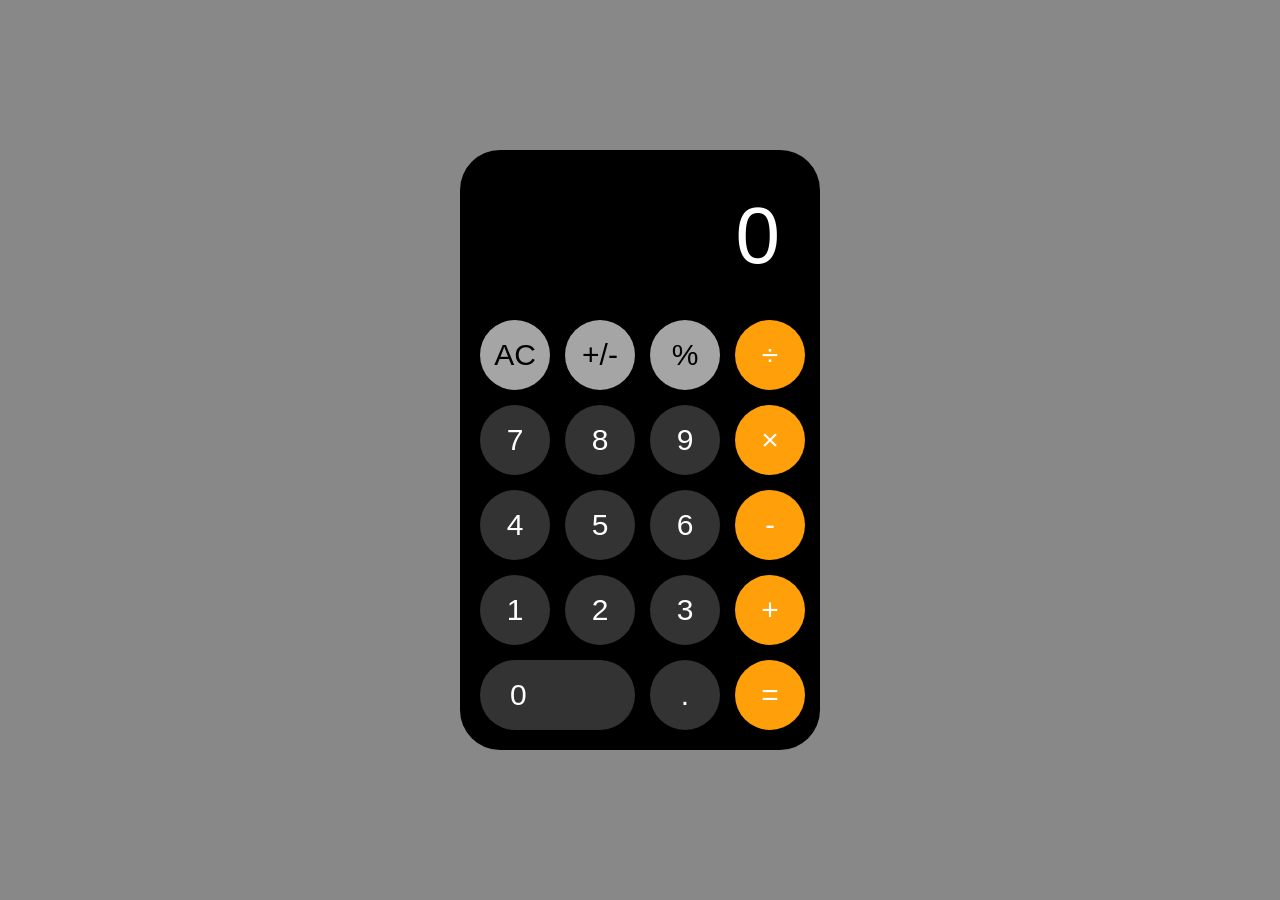
<file: aws-docker-calculator/calculator-app/index.html>
<!DOCTYPE html>
<html lang="en">
<head>
    <meta charset="UTF-8">
    <meta name="viewport" content="width=device-width, initial-scale=1.0">
    <title>iPhone Calculator</title>
    <link rel="stylesheet" href="style.css">
</head>
<body>
    <div class="calculator">
        <div class="display" id="display">0</div>
        <div class="buttons">
            <button class="gray" onclick="clearDisplay()">AC</button>
            <button class="gray">+/-</button>
            <button class="gray">%</button>
            <button class="orange" id="divide" onclick="setOperator('/')">÷</button>
            
            <button class="dark-gray" onclick="append('7')">7</button>
            <button class="dark-gray" onclick="append('8')">8</button>
            <button class="dark-gray" onclick="append('9')">9</button>
            <button class="orange" id="multiply" onclick="setOperator('*')">×</button>
            
            <button class="dark-gray" onclick="append('4')">4</button>
            <button class="dark-gray" onclick="append('5')">5</button>
            <button class="dark-gray" onclick="append('6')">6</button>
            <button class="orange" id="subtract" onclick="setOperator('-')">-</button>
            
            <button class="dark-gray" onclick="append('1')">1</button>
            <button class="dark-gray" onclick="append('2')">2</button>
            <button class="dark-gray" onclick="append('3')">3</button>
            <button class="orange" id="add" onclick="setOperator('+')">+</button>
            
            <button class="dark-gray zero" onclick="append('0')">0</button>
            <button class="dark-gray" onclick="append('.')">.</button>
            <button class="orange" onclick="calculate()">=</button>
        </div>
    </div>
    <script src="script.js"></script>
</body>
</html>
</file>
<file: aws-docker-calculator/calculator-app/style.css>
body {
    background-color: #888;
    display: flex;
    justify-content: center;
    align-items: center;
    height: 100vh;
    margin: 0;
    font-family: -apple-system, BlinkMacSystemFont, "Segoe UI", sans-serif;
}
.calculator {
    width: 320px;
    background-color: #000;
    padding: 20px;
    border-radius: 40px;
}
.display {
    color: white;
    font-size: 80px;
    text-align: right;
    padding: 20px;
    margin-bottom: 10px;
    min-height: 100px;
}
.buttons {
    display: grid;
    grid-template-columns: repeat(4, 1fr);
    gap: 15px;
}
button {
    width: 70px;
    height: 70px;
    border-radius: 50%;
    border: none;
    font-size: 30px;
    cursor: pointer;
}
.gray { background-color: #a5a5a5; color: black; }
.dark-gray { background-color: #333; color: white; }
.orange { background-color: #ff9f0a; color: white; }
.zero {
    grid-column: span 2;
    width: 155px;
    border-radius: 35px;
    text-align: left;
    padding-left: 30px;
}
/* Highlight active operator like real iOS */
.active-op {
    background-color: white !important;
    color: #ff9f0a !important;
}
</file>
